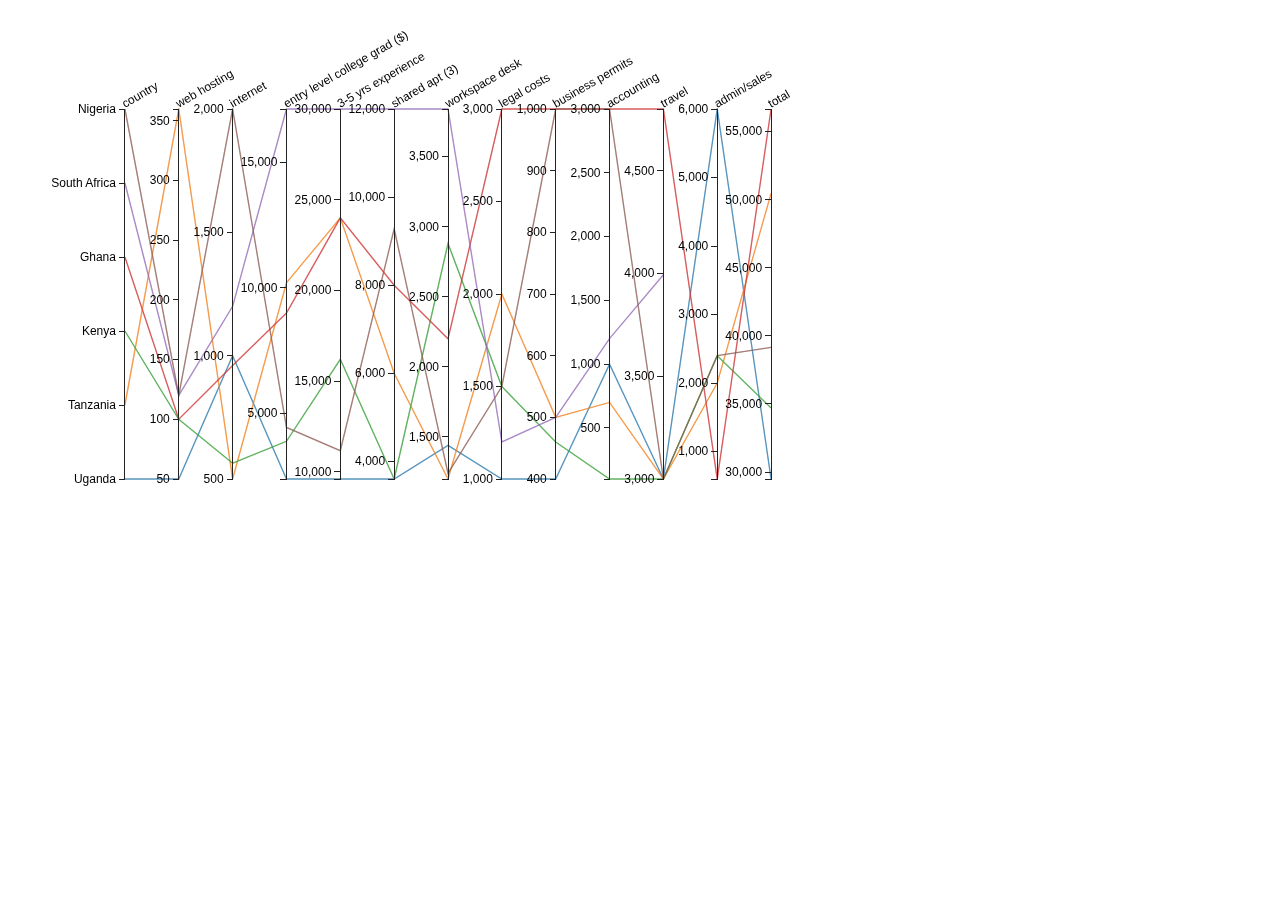
<file: index.html>
<!DOCTYPE html>
<html>
	<meta charset="utf-8">
	<link rel="shortcut icon" href="https://raw.githubusercontent.com/auremoser/savannah/master/assets/logo/sf-ico-tiny.png" >
	<title>SF-Parallel Coordinates</title>
	<script src="http://ajax.googleapis.com/ajax/libs/jquery/1.8.2/jquery.min.js"></script>
	<script src="libs/d3.v3.min.js"></script>
	<script src="libs/d3.parcoords.js"></script>

	<link rel="stylesheet" type="text/css" href="assets/d3.parcoords.css">
	<style>
		.parcoords {
			width: 760px;
			height: 450px;
			padding: 10px;
		}

		.axis > text {
			-webkit-transform-origin: 0 0;
			-webkit-transform: rotate(-30deg);
			font-size: 12px;
		}
	</style>

	<div id="coords" class="parcoords"></div>

	<script>
		var colorScale = d3.scale.category10()

		d3.tsv('data.tsv', function(data) {
			console.log(data)

			var pc = d3.parcoords()("#coords")
			  .data(data)
			  .ticks(5)
			  .margin({
			  	top: 90,
			  	right: 0,
			  	bottom: 10,
			  	left: 80
			  })
			  .color(function(d){ return colorScale(d.country) })
				.render()
				.shadows()
		    .brushable()

			d3.selectAll('.axis > text')
				.attr('text-anchor', 'start')

		})

	</script>
</file>
<file: assets/d3.parcoords.css>
.parcoords > svg, .parcoords > canvas {
  font: 12px sans-serif;
  position: absolute;
}
.parcoords > canvas {
  pointer-events: none;
}
.parcoords rect.background {
  fill: transparent;
}
.parcoords rect.background:hover {
  fill: rgba(120,120,120,0.2);
}
.parcoords .resize rect {
  fill: rgba(0,0,0,0.1);
}
.parcoords rect.extent {
  fill: rgba(255,255,255,0.25);
  stroke: rgba(0,0,0,0.6);
}
.parcoords .axis line, .parcoords .axis path {
  fill: none;
  stroke: #222;
  shape-rendering: crispEdges;
}
.parcoords canvas {
  opacity: 1;
  -moz-transition: opacity 0.3s;
  -webkit-transition: opacity 0.3s;
  -o-transition: opacity 0.3s;
}
.parcoords canvas.faded {
  opacity: 0.25;
}
.parcoords {
	-webkit-touch-callout: none;
	-webkit-user-select: none;
	-khtml-user-select: none;
	-moz-user-select: none;
	-ms-user-select: none;
	user-select: none;
}
</file>
